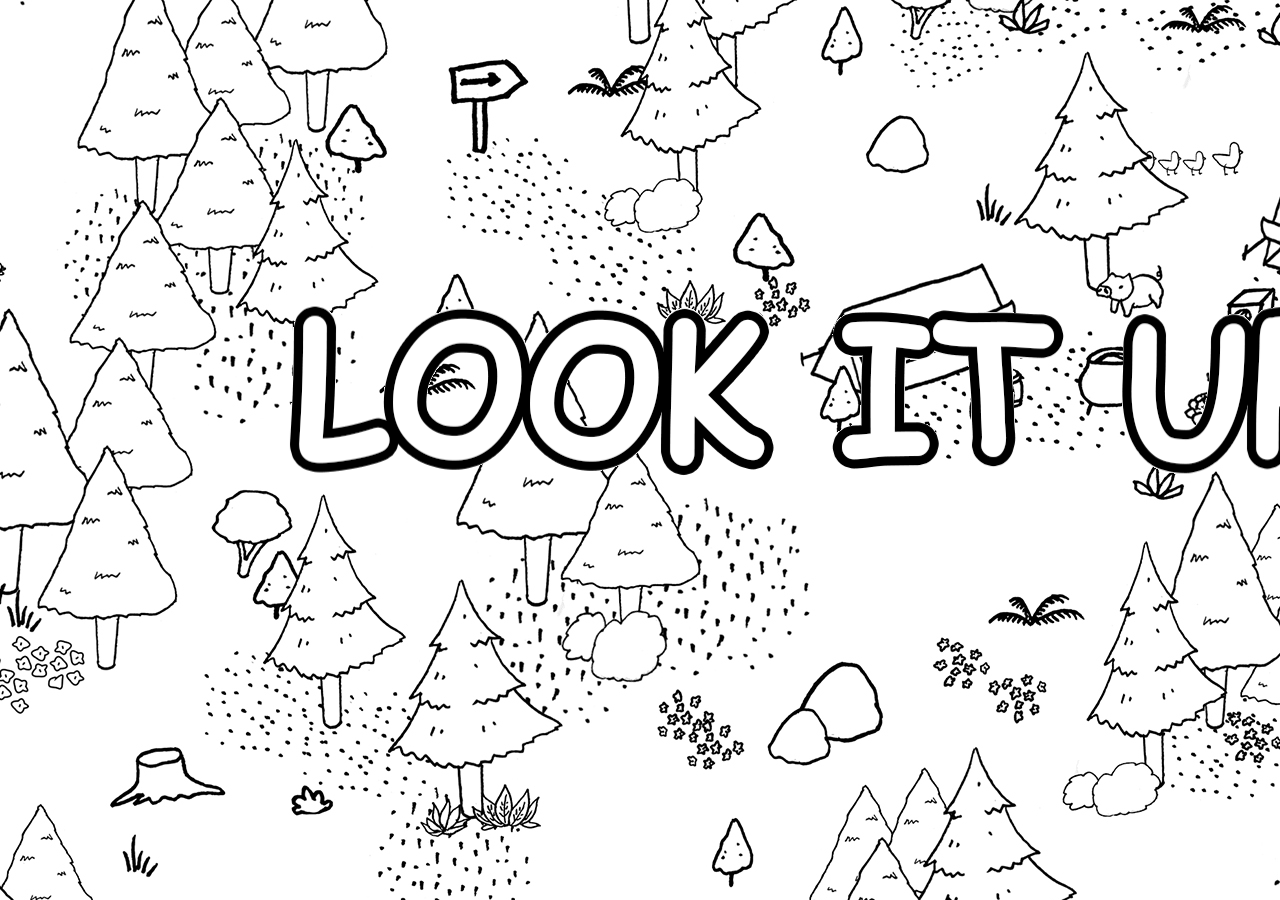
<file: MainStart.html>
<!DOCTYPE html>
<html>
    <head>
        <meta charset="utf-8">
        <meta http-equiv="X-UA-Compatible" content="IE=edge">
        <title>Look it up!</title>
        <meta name="description" content="">
        <meta name="viewport" content="width=device-width, initial-scale=1">
        <link rel="stylesheet" href="css/MainLogo.css">
        <script src="https://code.jquery.com/jquery-3.2.1.js"></script>
        <script src="https://ajax.googleapis.com/ajax/libs/jquery/3.2.1/jquery.min.js"></script>
        
    </head>
    <body>
        
        <bgsound id=music autostart="true">

        <embed src='mp3/tIKKo.mp3' autostart='true' hidden='true' volume='0' loop="true">
        <a href="RoundSelect.html" onmouseover="soundsource.playst()"><img src="img/MainButton1.gif" 
         id="MainLogo"></a>





    <script type="text/javascript">
        $(function () {
            $("#MainLogo").hover(
                function () { $(this).attr("src", "img/MainButton2.gif")},

                function () { $(this).attr("src", "img/MainButton1.gif")}
            );
        });


    var SoundType={ "mp3": "audio/mpeg","ogg": "audio/ogg","wav": "audio/wav"}

    function effect(sound){
        var player=document.createElement('audio')
        for (var i=0; i<arguments.length; i++){
        var sourceel=document.createElement('source')
        sourceel.setAttribute('src', arguments[i])
        if (arguments[i].match(/\.(\w+)$/i))
            sourceel.setAttribute('type', SoundType[RegExp.$1])
        player.appendChild(sourceel)
        }
        player.load()
        player.playst=function(){
   
        player.play()
        }
        return player
        }
        var soundsource=effect("mp3/huhuhu.mp3");
        </script>
    </body>
</html>
</file>
<file: css/MainLogo.css>
html, body, div, span, object, iframe,
h1, h2, h3, h4, h5, h6, p, blockquote, pre,
abbr, address, cite, code,
del, dfn, em, img, ins, kbd, q, samp,
small, strong, sub, sup, var,
b, i,
dl, dt, dd, ol, ul, li,
fieldset, form, label, legend,
table, caption, tbody, tfoot, thead, tr, th, td,
article, aside, canvas, details, figcaption, figure, 
footer, header, hgroup, menu, nav, section, summary,
time, mark, audio, video {
    margin:0;
    padding:0;
    border:0;
    outline:0;
    font-size:100%;
    vertical-align:baseline;
    background:transparent;
}

body {
    line-height:1;
}

article,aside,details,figcaption,figure,
footer,header,hgroup,menu,nav,section { 
    display:block;
}

nav ul {
    list-style:none;
}

blockquote, q {
    quotes:none;
}

blockquote:before, blockquote:after,
q:before, q:after {
    content:'';
    content:none;
}

a {
    margin:0;
    padding:0;
    font-size:100%;
    vertical-align:baseline;
    background:transparent;
}

/* change colours to suit your needs */
ins {
    background-color:#ff9;
    color:#000;
    text-decoration:none;
}

/* change colours to suit your needs */
mark {
    background-color:#ff9;
    color:#000; 
    font-style:italic;
    font-weight:bold;
}

del {
    text-decoration: line-through;
}

abbr[title], dfn[title] {
    border-bottom:1px dotted;
    cursor:help;
}

table {
    border-collapse:collapse;
    border-spacing:0;
}

/* change border colour to suit your needs */
* {
    cursor:url(../hand.cur),auto;
}


hr {
    display:block;
    height:1px;
    border:0;   
    border-top:1px solid #cccccc;
    margin:1em 0;
    padding:0;
}

input, select {
    vertical-align:middle;
}


body {
    background-image: url(../img/MainButtonbackground.jpg);
    width: 100%;
    background-repeat : no-repeat;
}

#MainLogo {
    position: relative;
    margin-left:21%;
    margin-top:21.5%;
}
</file>
